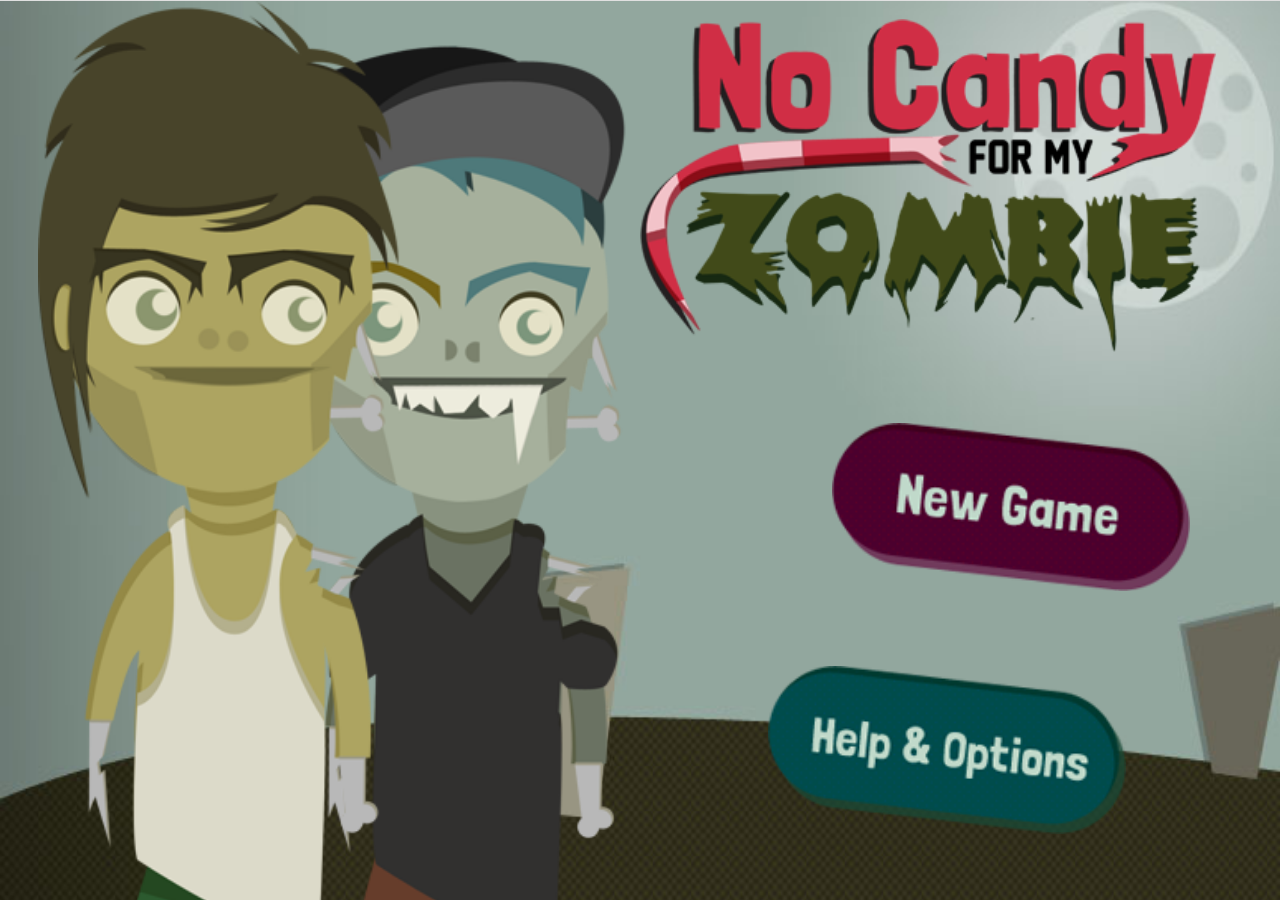
<file: index.html>
<!DOCTYPE html>
<html>
    <head>

        <meta http-equiv="Content-Type" content="text/html; charset=UTF-8" />
        <meta name="format-detection" content="telephone=no" />
		<meta name="HandheldFriendly" content="true" />
		<meta name="viewport" content="width=device-width, height=device-height, initial-scale=1.0, maximum-scale=1.0, target-densityDpi=device-dpi" />
		<meta name="viewport" content="width=device-width, height=device-height, initial-scale=1.0, maximum-scale=1.0, target-densityDpi=device-dpi" />
		 
		<meta name="apple-mobile-web-app-capable" content="yes" />
		<meta name="apple-mobile-web-app-status-bar-style" content="black" />
        <title>No Candy For My Zombie</title>
        
        <script type="text/javascript" src="js/jquery-1.6.4.min.js"></script>
        <script type="text/javascript" src="js/jquery.mobile-1.2.0.min.js"></script>
		<script type="text/javascript" src="js/jcanvas.min.js"></script>

		<script type="text/javascript" src="js/pointer.min.js"></script>

		
		<script src='http://connect.facebook.net/en_US/all.js'></script>
		
	    <link rel="stylesheet" href="css/jquery.mobile-1.2.0.min.css" />
        <link rel="stylesheet" href="css/stylesheet.css"/>
	
		
	
	
		
	<script type="text/javascript">

	$(document).ready(function() {
	$(zombie_gameplay).toggleClass("paused"); 
	
	});
	

    </script>
		
 
 
 
        
    
    </head>
    <body>
	
      <div data-role="page" id="home" class="welcome_screen" >
	  <!--Actual zombies-->
			<div id="zombie"></div>
		
         <!--Welcome Screen-->
        <div data-role="content">
		
			<div class="logotype"></div>
			
			
			  <!--About Button-->
			   <a href="#newgame" data-role="button" data-transition="fade" class="button_newgame"></a>
	 
			  <!--New Game Button-->
				<a href="#about" data-role="button" data-transition="fade"  class="button_about"></a>
		  
		
			</div>
      </div>

      <!--About Screen-->
      <div data-role="page" id="about" class="about_screen">
        
        <div data-role="content">

		
		  <!--Overlay 'Choose your zombie'-->
            <div class="overlay_zombie"></div>
      
		  <!--Actual zombies-->
			<div class="zombie_g" id="chooseZombie"></div>
		
	      <!--Left Button-->
          <a href="#toggle" data-role="button" data-transition="fade" class="button_left" id="button_left"></a>
		  
		  <!--Right Button-->
          <a href="#toggle" data-role="button" data-transition="fade" class="button_right" id="button_right"></a>
		
		  <!--Music On/Off Button-->
		  <div id="button_music_container">
            <div id="button_music_on" onClick="$(this).css('background-image', 'url(img/button_music_on.png)');$('#button_music_off').css('background-image', 'url(img/gray_off.png)');"></div>
			<div id="button_music_off" onClick="$(this).css('background-image', 'url(img/button_music_off.png)');$('#button_music_on').css('background-image', 'url(img/gray_on.png)');"></div>
			</div>
          <!--Tutorial Button-->
          <a href="#tutorial" data-role="button" data-transition="fade" class="button_tutorial"></a>
          
          <!--Done Button-->
          <a href="#home" data-role="button" data-transition="fade" class="button_done"></a>
          
        </div>
      </div>
	  
	   <!--Tutorial Screen-->
	   <div data-role="page" id="tutorial" class="tutorial_screen">
        
        <div data-role="content">
          <!--Back Button-->
          <a href="#about" data-role="button" data-transition="fade" id="button_back"></a>
        </div>
		
      </div>

      
      <!--Main Gameplay Screen-->
      <div data-role="page" id="newgame" class="gameplay_screen">

        <div data-role="content">
				  <div id="canvas_wrapper">
				<canvas id="canvas" height="240" width="400">Not supported.</canvas>    
				<div id="touch_screen"></div> 				
				<div id="fpsCounter"></div>
					<div id="overlay_begin">
						 <div class="pcontainer"><p id="last_score"></p></div>
						 <a href="#toggle" data-role="button" data-transition="fade" id="button_play"></a>
						 <a href="#toggle" data-role="button" data-transition="fade" id="button_restart"></a>
						 <a href="#home" data-role="button" data-transition="fade" id="button_exit"></a>
						 
		 				    
							<a id="button_share" onclick='postToFeed(); return false;' data-role="button"></a>
							<p id='msg'></p>
							<!--
							<script> 
							  FB.init({appId: "348482245257820", status: true, cookie: true});

							  function postToFeed() {

								var obj = {
								  method: 'feed',
								  redirect_uri: 'http://pgalor.com/zombie2/js/close.html',
								  picture: 'http://pgalor.com/test1.png',
								  name: 'No Candy For My Zombie',
								  caption: 'I have scored ' + best_score + ' points in the game!',
								  description: 'Neat, isn\'t it?. Try and beat my score (for FREE).'
								};

								function callback(response) {
								  document.getElementById('msg').innerHTML = "Post ID: " + response['post_id'];
								}

								FB.ui(obj, callback);
							  }
							
							</script>
						 //-->
					</div>
					
					  <!--Gameplay Zombie-->
					
						<div class="zombie_g" id="zombie_g"></div>
					
						
						
						
						<div class="nomnom" id="nom"></div>
						<div class="bump" id="bump"></div>
						<div class="frenzyBar" id="frenzyBar"></div>
						<div class="x1" id="x1"></div>
						<div class="x2" id="x2"></div>
						<div class="x3" id="x3"></div>
						<div id="button_pause"></div>
							
				</div>
			</div>
		</div>
      
     <script type="text/javascript">
        $("body").fixedtoolbar({ tapToggle: false });
    </script>
    <script type="text/javascript" src="js/gameplay.js"></script>
    </body>
</html>
</file>
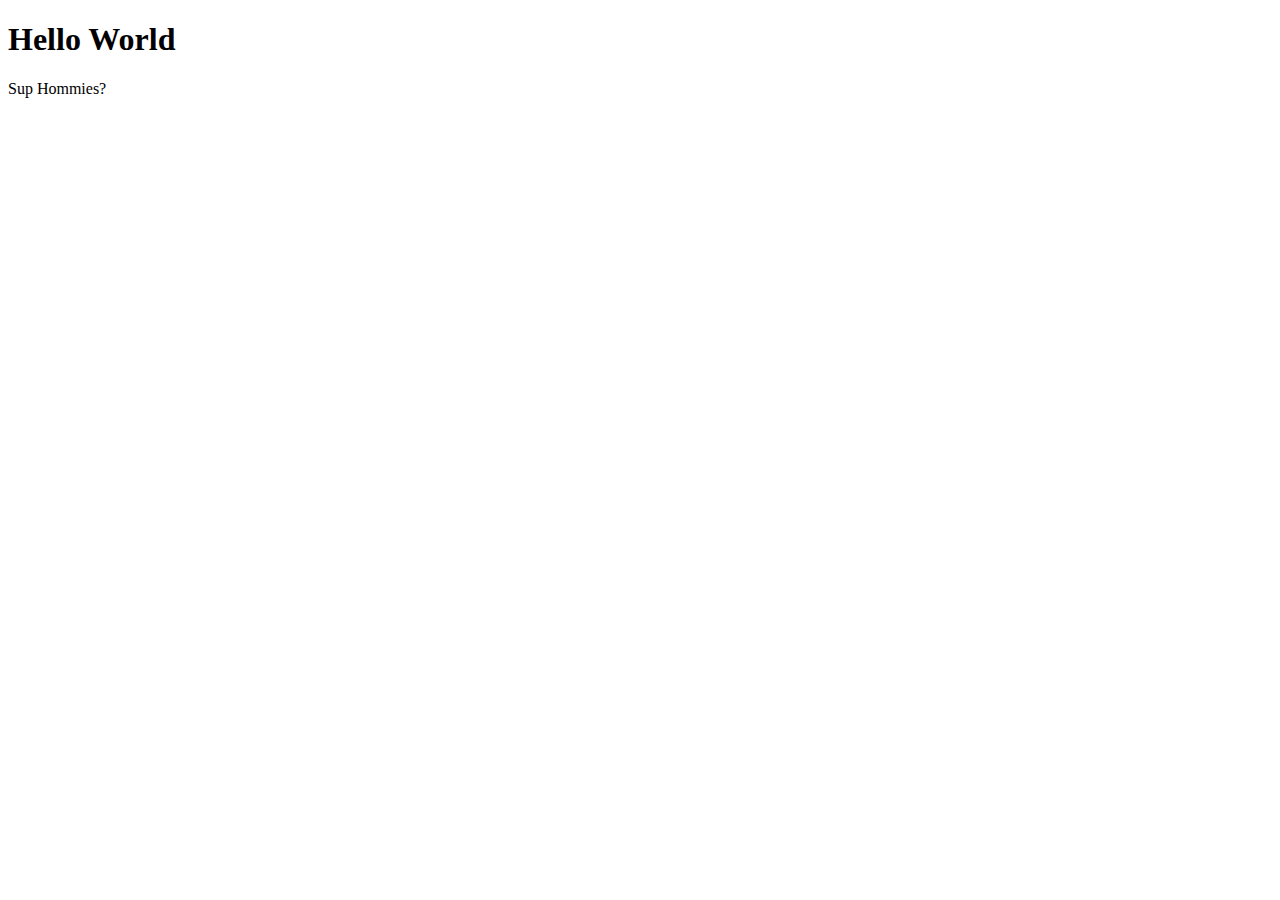
<file: new4.html>
<!DOCTYPE html>
<html lang="en">
    <head>
        <meta charset="utf-8">
        <title>Hello World</title>
    </head>
    <body>
        <h1>Hello World</h1>
        <p>
            Sup Hommies?
        </p>
    </body>
</html>
</file>
<file: css/stylesheet.css>
﻿body{
width:100%;
height:100%;
background-color:#e0e0e0;

border: 0 none;
position:relative;
user-select: none;
-webkit-user-select: none;
-moz-user-select: none;
-o-user-select: none;
-ms-user-select: none;
}


#fpsCounter{
top:1%;
left:1%;
width:3%;
height:2%;
position:absolute;
z-index:150;
font-family:'londrina';
color: #fff;
}
a{
border: 0 none;
visibility: hidden;
display:block;
}

.pcontainer{
visibility:visible;
width:50%;
height:6%;
position:absolute;
left: 25%;
top:-20%;
padding-top:10%;
border:0;
z-index:150;
text-align:center;
font-size:100%;
}

p{
font-size:500%;
font-family:'londrina';
color: #22456f;
}

* { -webkit-tap-highlight-color: rgba(0, 0, 0, 0); }



.welcome_screen{
background-image:url('../img/background.jpg') !important;
background-size: 100% 100%;
position:relative;
border:0;
}

.about_screen{
background-image:url('../img/background_about.jpg') !important;
background-size: 100% 100%;
position:relative;
border:0;
}

.gameplay_screen{
background-image:url('../img/gameplay_screen.jpg') !important;
background-size: 100% 100%;
position:relative;
border:0;
}

.tutorial_screen{
background-image:url('../img/background_tutorial.jpg') !important;
background-size: 100% 100%;
position:relative;
border:0;
}


.button_newgame{
background-image:url('../img/button_newgame.png');
visibility:visible;
background-size:100%;
background-repeat:no-repeat;
width:28%;
height:21%;
position:absolute;
padding-top:10%;
left:65%;
top:46%;
border:0;
opacity:1.0;
filter:alpha(opacity=100);
}


.button_about{
background-image:url('../img/button_about.png');
visibility:visible;
background-size:100%;
background-repeat:no-repeat;
width:28%;
height:21%;
position:absolute;
padding-top:10%;
left:60%;
top:73%;
padding-top:2%;
border:0;
opacity:1.0;
filter:alpha(opacity=100);
}


.button_left{
z-index:99;
background-image:url('../img/button_left.png');
visibility:visible;
background-size:100%;
background-repeat:no-repeat;
width:5%;
height:10%;
position:absolute;
padding-top:10%;
left:1%;
top:46%;
opacity:1.0;
filter:alpha(opacity=100);
}

.button_right{
z-index:99;
background-image:url('../img/button_right.png');
visibility:visible;
background-size:100%;
background-repeat:no-repeat;
width:5%;
height:10%;
position:absolute;
padding-top:10%;
left:33%;
top:46%;
opacity:1.0;
filter:alpha(opacity=100);
}

.button_left:active,
.button_left:hover,
.button_right:active,
.button_right:hover,
.button_newgame:active,
.button_newgame:hover,
.button_done:active,
.button_done:hover,
.button_tutorial:active,
.button_tutorial:hover,
.button_about:active,
.button_about:hover
{
opacity:0.8;
filter:alpha(opacity=80);
transform:rotate(7deg);
-ms-transform:rotate(7deg); /* IE 9 */
-moz-transform:rotate(7deg); /* Firefox */
-webkit-transform:rotate(7deg); /* Safari and Chrome */
-o-transform:rotate(7deg); /* Opera */
}



.button_done{
background-image:url('../img/button_done.png');
visibility:visible;
background-size:100%;
background-repeat:no-repeat;
width:30%;
height:23%;
position:absolute;
padding-top:10%;
left:65%;
top:39%;
border:0;
opacity:1.0;
filter:alpha(opacity=100);
}


.button_tutorial{
background-image:url('../img/button_tutorial.png');
visibility:visible;
background-size:100%;
background-repeat:no-repeat;
width:30%;
height:23%;
padding-top:10%;
position:absolute;
left:60%;
top:66%;
border:0;
opacity:1.0;
filter:alpha(opacity=100);
}




#button_pause{
background-image:url('../img/button_pause.png');
visibility:visible;
background-size:100%;
background-repeat:no-repeat;
width:10%;
height:15%;
position:absolute;
left:85%;
top:75%;
padding-top:10%;
border:0;
z-index:80;
opacity:1.0;
filter:alpha(opacity=100);
}

#button_pause:active,
#button_pause:hover,
#button_play:active,
#button_play:hover,
#button_restart:active,
#button_restart:hover,
#button_exit:active,
#button_exit:hover,
#button_back:active,
#button_back:hover
{
opacity:0.8;
filter:alpha(opacity=80);
transform:rotate(7deg);
-ms-transform:rotate(7deg); /* IE 9 */
-moz-transform:rotate(7deg); /* Firefox */
-webkit-transform:rotate(7deg); /* Safari and Chrome */
-o-transform:rotate(7deg); /* Opera */
}

#button_play{
background-image:url('../img/button_play.png');
visibility:visible;
background-size:100%;
background-repeat:no-repeat;
width:15%;
height:12%;
position:absolute;
left:22%;
top:37%;
padding-top:10%;
border:0;
z-index:150;
opacity:1.0;
filter:alpha(opacity=100);
}

#button_restart{
background-image:url('../img/button_restart.png');
visibility:visible;
background-size:100%;
background-repeat:no-repeat;
width:15%;
height:12%;
position:absolute;
left:42%;
top:37%;
padding-top:10%;
border:0;
z-index:150;
opacity:1.0;
filter:alpha(opacity=100);
}

#button_exit{
background-image:url('../img/button_exit.png');
visibility:visible;
background-size:100%;
background-repeat:no-repeat;
width:15%;
height:12%;
position:absolute;
left:62%;
top:37%;
padding-top:10%;
border:0;
z-index:150;
opacity:1.0;
filter:alpha(opacity=100);
}


#button_share{
background-image:url('../img/share.png');
visibility:visible;
background-size:100%;
background-repeat:no-repeat;
width:50%;
height:6%;
position:absolute;
left:25%;
top:75%;
padding-top:10%;
border:0;
z-index:150;
opacity:0.8;
filter:alpha(opacity=80);
}

#button_share:active,
#button_share:hover
{
opacity:1.0;
filter:alpha(opacity=100);
}



#button_music_on{
background-image:url('../img/button_music_on.png');
background-size:100%;
background-repeat:no-repeat;
width:15%;
max-height:25%;
min-height:25%;
padding-top:10%;
position:absolute;
left:60%;
top:6%;
opacity:1.0;
filter:alpha(opacity=100);
float:left;
}

#button_music_off{
background-image:url('../img/gray_off.png');
background-size:100%;
background-repeat:no-repeat;
width:15%;
height:25%;
position:absolute;
padding-top:10%;
left:78%;
top:6%;
border:0;
opacity:1.0;
filter:alpha(opacity=100);
}

#button_music_on:active,
#button_music_on:hover{
background-image:url('../img/button_music_on.png');
opacity:0.8;
filter:alpha(opacity=80);
transform:rotate(7deg);
-ms-transform:rotate(7deg); /* IE 9 */
-moz-transform:rotate(7deg); /* Firefox */
-webkit-transform:rotate(7deg); /* Safari and Chrome */
-o-transform:rotate(7deg); /* Opera */
}

#button_music_off:active,
#button_music_off:hover{
background-image:url('../img/button_music_off.png');
opacity:0.8;
filter:alpha(opacity=80);
transform:rotate(7deg);
-ms-transform:rotate(7deg); /* IE 9 */
-moz-transform:rotate(7deg); /* Firefox */
-webkit-transform:rotate(7deg); /* Safari and Chrome */
-o-transform:rotate(7deg); /* Opera */
}






#button_back{
background-image:url('../img/button_back.png');
visibility:visible;
background-size:100%;
background-repeat:no-repeat;
width:15%;
height:20%;
position:absolute;
left:80%;
top:5%;
padding-top:10%;
border:0;
z-index:80;
opacity:1.0;
filter:alpha(opacity=100);
}





.overlay_zombie{
z-index:99;
background-image:url('../img/overlay_zombie.png');
visibility:visible;
background-size:100%;
background-repeat:no-repeat;
width:36%;
height:16%;
position:absolute;
margin-left:0%;
margin-top:0%;
opacity:1.0;
filter:alpha(opacity=100);
}

#zombie{
background:transparent url('../img/zombie.png') 0 0 no-repeat;
visibility:visible;
background-size:100%;
background-repeat:no-repeat;
width:46%;
height:100%;
position:absolute;
margin-left:3%;
margin-top:0%;
opacity:1.0;
filter:alpha(opacity=100);
}


.zombie_g{
background:transparent url('../img/zombie1.png') 0 0 no-repeat;
visibility:visible;
background-size:100%;
background-repeat:no-repeat;
width:28%;
height:150%;
position:relative;
left:5%;
top:0%;
bottom:0%;
border:0;
z-index:0;

-webkit-animation-name: zombie;
-webkit-animation-duration: 6s;
-webkit-transform-origin:50% 100%;
-webkit-animation-iteration-count: infinite;
-webkit-animation-timing-function: linear;

-o-animation-name: zombie;
-o-animation-duration: 6s;
-o-transform-origin:50% 50%;
-o-animation-iteration-count: infinite;
-o-animation-timing-function: linear;

-moz-animation-name: zombie;
-moz-animation-duration: 6s;
-moz-transform-origin:50% 50%;
-moz-animation-iteration-count: infinite;
-moz-animation-timing-function: linear;

animation-name: zombie;
animation-duration: 6s;
transform-origin:50% 50%;
animation-iteration-count: infinite;
animation-timing-function: linear;

}




.ui-page { -webkit-backface-visibility: hidden; }

canvas{
position:absolute;
z-index:10;
display:block;
height:100%;
width:100%;

}


#canvas_wrapper{
position: absolute;
top:0%;
left:0%;
height:100%;
width:100%;
z-index:11;
}

.bleh{
top:70%;
visibility:visible;
}

#touch_screen{
position:absolute;
z-index:15;
display:block;
height:100%;
width:100%;
}

.overlay     { position:absolute; top:0%; left:0%; width:100%; height:100%;}




#overlay_begin     {
visibility:visible;
position:absolute;
z-index:99; 
background-image:url('../img/overlay_begin.png');
background-size: 100% 100%;
width:100%;
height:100%;
}
 


 
.logotype{
background-image:url('../img/logotype.png');
background-size:100%;
background-repeat:no-repeat;
width:45%;
height:42%;
padding-top:10%;
position:absolute;
left:50%;
top:2%;


-webkit-animation-name: logotype;
-webkit-animation-duration: 6s;
-webkit-transform-origin:50% 50%;
-webkit-animation-iteration-count: infinite;
-webkit-animation-timing-function: linear;

-o-animation-name: logotype;
-o-animation-duration: 6s;
-o-transform-origin:50% 50%;
-o-animation-iteration-count: infinite;
-o-animation-timing-function: linear;

-moz-animation-name: logotype;
-moz-animation-duration: 6s;
-moz-transform-origin:50% 50%;
-moz-animation-iteration-count: infinite;
-moz-animation-timing-function: linear;

animation-name: logotype;
animation-duration: 6s;
transform-origin:50% 50%;
animation-iteration-count: infinite;
animation-timing-function: linear;
 }
 
.nomnom{
visibility:hidden;
background-image:url('../img/nom.png');
background-size:100%;
background-repeat:no-repeat;
width:15%;
height:11%;
left:33%;
top:30%;
position:absolute;
padding-top:10%;
border:0;
z-index:9;
 }
 
.bump{
visibility:hidden;
background-image:url('../img/wall.png');
background-size:100%;
background-repeat:no-repeat;
width:13%;
height:13%;
left:2%;
top:10%;
position:absolute;
padding-top:10%;
border:0;
z-index:9;
 }
 
.x1{
visibility:hidden;
background-image:url('../img/x1.png');
background-size:100%;
background-repeat:no-repeat;
width:6%;
height:7%;
position:absolute;
padding-top:10%;
left:66%;
top:10.5%;
border:0;
z-index:9;
 }
 
.x2{
visibility:hidden;
background-image:url('../img/x2.png');
background-size:100%;
background-repeat:no-repeat;
width:7%;
height:8%;
position:absolute;
padding-top:10%;
left:73%;
top:10.6%;
border:0;
z-index:9;
 }
 
.x3{
visibility:hidden;
background-image:url('../img/x3.png');
background-size:100%;
background-repeat:no-repeat;
width:8%;
height:9%;
position:absolute;
padding-top:10%;
left:80%;
top:11.2%;
border:0;
z-index:9;
 }

 .frenzyBar{
background-image:url('../img/0.png');
background-size:100%;
background-repeat:no-repeat;
width:50%;
height:8%;
position:absolute;
padding-top:10%;
left:33%;
top:86%;
border:0;
z-index:9;
 }
 



/*-----------------------Animations---------------------------- */

@-o-keyframes logotype {
	0% { -o-transform: translate(2px, 1px) rotate(0deg); }
	10% { -o-transform: translate(-1px, -2px) rotate(-1deg); }
	20% { -o-transform: translate(-3px, 0px) rotate(1deg); }
	30% { -o-transform: translate(0px, 2px) rotate(0deg); }
	40% { -o-transform: translate(1px, -1px) rotate(1deg); }
	50% { -o-transform: translate(-1px, 2px) rotate(-1deg); }
	60% { -o-transform: translate(-3px, 1px) rotate(0deg); }
	70% { -o-transform: translate(2px, 1px) rotate(-1deg); }
	80% { -o-transform: translate(-1px, -1px) rotate(1deg); }
	90% { -o-transform: translate(2px, 2px) rotate(0deg); }
	100% { -o-transform: translate(1px, -2px) rotate(-1deg); }
}

@-moz-keyframes logotype {
	0% { -moz-transform: translate(2px, 1px) rotate(0deg); }
	10% { -moz-transform: translate(-1px, -2px) rotate(-1deg); }
	20% { -moz-transform: translate(-3px, 0px) rotate(1deg); }
	30% { -moz-transform: translate(0px, 2px) rotate(0deg); }
	40% { -moz-transform: translate(1px, -1px) rotate(1deg); }
	50% { -moz-transform: translate(-1px, 2px) rotate(-1deg); }
	60% { -moz-transform: translate(-3px, 1px) rotate(0deg); }
	70% { -moz-transform: translate(2px, 1px) rotate(-1deg); }
	80% { -moz-transform: translate(-1px, -1px) rotate(1deg); }
	90% { -moz-transform: translate(2px, 2px) rotate(0deg); }
	100% { -moz-transform: translate(1px, -2px) rotate(-1deg); }
}

@-webkit-keyframes logotype {
	0% { -webkit-transform: translate(2px, 1px) rotate(0deg); }
	10% { -webkit-transform: translate(-1px, -2px) rotate(-1deg); }
	20% { -webkit-transform: translate(-3px, 0px) rotate(1deg); }
	30% { -webkit-transform: translate(0px, 2px) rotate(0deg); }
	40% { -webkit-transform: translate(1px, -1px) rotate(1deg); }
	50% { -webkit-transform: translate(-1px, 2px) rotate(-1deg); }
	60% { -webkit-transform: translate(-3px, 1px) rotate(0deg); }
	70% { -webkit-transform: translate(2px, 1px) rotate(-1deg); }
	80% { -webkit-transform: translate(-1px, -1px) rotate(1deg); }
	90% { -webkit-transform: translate(2px, 2px) rotate(0deg); }
	100% { -webkit-transform: translate(1px, -2px) rotate(-1deg); }
}

@keyframes logotype {
	0% { transform: translate(2px, 1px) rotate(0deg); }
	10% { transform: translate(-1px, -2px) rotate(-1deg); }
	20% { transform: translate(-3px, 0px) rotate(1deg); }
	30% { transform: translate(0px, 2px) rotate(0deg); }
	40% { transform: translate(1px, -1px) rotate(1deg); }
	50% { transform: translate(-1px, 2px) rotate(-1deg); }
	60% { transform: translate(-3px, 1px) rotate(0deg); }
	70% { transform: translate(2px, 1px) rotate(-1deg); }
	80% { transform: translate(-1px, -1px) rotate(1deg); }
	90% { transform: translate(2px, 2px) rotate(0deg); }
	100% { transform: translate(1px, -2px) rotate(-1deg); }
}

/*-----------------------Animations---------------------------- */
@-o-keyframes zombie {
	0% { -o-transform: translate(2px, 0px) rotate(0deg); }
	10% { -o-transform: translate(-1px, 0px) rotate(-1deg); }
	20% { -o-transform: translate(-3px, 0px) rotate(1deg); }
	30% { -o-transform: translate(0px, 0px) rotate(0deg); }
	40% { -o-transform: translate(1px, 0px) rotate(1deg); }
	50% { -o-transform: translate(-1px, 0px) rotate(-1deg); }
	60% { -o-transform: translate(-3px, 0px) rotate(0deg); }
	70% { -o-transform: translate(2px, 0px) rotate(-1deg); }
	80% { -o-transform: translate(-1px, 0px) rotate(1deg); }
	90% { -o-transform: translate(2px, 0px) rotate(0deg); }
	100% { -o-transform: translate(2px, 0px) rotate(-1deg); }
}

@-moz-keyframes zombie  {
	0% { -moz-transform: translate(2px, 0px) rotate(0deg); }
	10% { -moz-transform: translate(-1px, 0px) rotate(-1deg); }
	20% { -moz-transform: translate(-3px, 0px) rotate(1deg); }
	30% { -moz-transform: translate(0px, 0px) rotate(0deg); }
	40% { -moz-transform: translate(1px, 0px) rotate(1deg); }
	50% { -moz-transform: translate(-1px, 0px) rotate(-1deg); }
	60% { -moz-transform: translate(-3px, 0px) rotate(0deg); }
	70% { -moz-transform: translate(2px, 0px) rotate(-1deg); }
	80% { -moz-transform: translate(-1px, 0px) rotate(1deg); }
	90% { -moz-transform: translate(2px, 0px) rotate(-1deg); }
	100% { -moz-transform: translate(2px, 0px) rotate(0deg); }
}

@-webkit-keyframes zombie {
	0% { -webkit-transform: translate(2px, 0px) rotate(0deg); }
	10% { -webkit-transform: translate(-1px, 0px) rotate(-1deg); }
	20% { -webkit-transform: translate(-3px, 0px) rotate(1deg); }
	30% { -webkit-transform: translate(0px, 0px) rotate(0deg); }
	40% { -webkit-transform: translate(1px, 0px) rotate(1deg); }
	50% { -webkit-transform: translate(-1px, 0px) rotate(-1deg); }
	60% { -webkit-transform: translate(-3px, 0px) rotate(0deg); }
	70% { -webkit-transform: translate(2px, 0px) rotate(-1deg); }
	80% { -webkit-transform: translate(-1px, 0px) rotate(1deg); }
	90% { -webkit-transform: translate(2px, 0px) rotate(0deg); }
	100% { -webkit-transform: translate(2px, 0px) rotate(1deg); }
}

@keyframes zombie  {
	0% { transform: translate(2px, 0px) rotate(0deg); }
	10% { transform: translate(-1px, 0px) rotate(-1deg); }
	20% { transform: translate(-3px, 0px) rotate(1deg); }
	30% { transform: translate(0px, 0px) rotate(0deg); }
	40% { transform: translate(1px, 0px) rotate(1deg); }
	50% { transform: translate(-1px, 0px) rotate(-1deg); }
	60% { transform: translate(-3px, 0px) rotate(0deg); }
	70% { transform: translate(2px, 0px) rotate(-1deg); }
	80% { transform: translate(-1px, 0px) rotate(1deg); }
	90% { transform: translate(2px, 0px) rotate(0deg); }
	100% { transform: translate(1px, 0px) rotate(-1deg); }
}


.paused {
   -ms-animation-play-state:paused;
   -o-animation-play-state:paused;
   -moz-animation-play-state:paused;
   -webkit-animation-play-state:paused;
  animation-play-state: paused;
}


@font-face {
font-family: 'londrina';
src: url('../fonts/LondrinaSolid-Regular-webfont.eot?#iefix') format('embedded-opentype'),
url('../fonts/LondrinaSolid-Regular-webfont.woff') format('woff'),
url('../fonts/LondrinaSolid-Regular-webfont.ttf') format('truetype'),
url('../fonts/LondrinaSolid-Regular-webfont.svg#svgFontName') format('svg');
}
</file>
